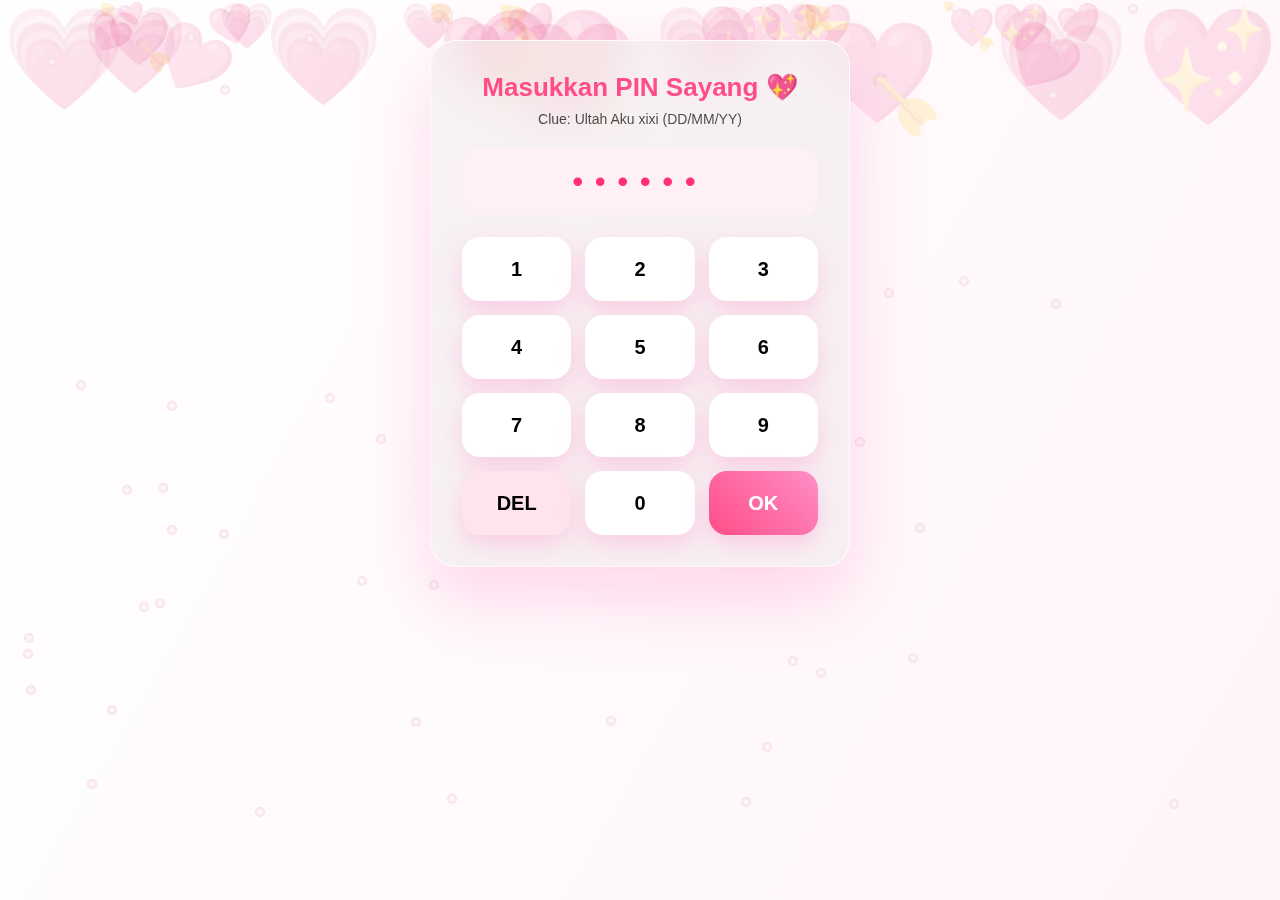
<file: CODING/index.html>
<!DOCTYPE html>
<html lang="id">
<head>
<meta charset="UTF-8">
<meta name="viewport" content="width=device-width, initial-scale=1.0">
<title>PIN Cinta 💗</title>

<link rel="stylesheet" href="styleindex.css">
</head>

<body>

<div id="hearts"></div>

<div class="wrapper">
  <div class="card">

    <h2 class="title">Masukkan PIN Sayang 💖</h2>
    <p class="clue">Clue: Ultah Aku xixi (DD/MM/YY)</p>

    <div id="display" class="display">••••••</div>

    <div class="pad">
      <button class="num" onclick="press(1)">1</button>
      <button class="num" onclick="press(2)">2</button>
      <button class="num" onclick="press(3)">3</button>
      <button class="num" onclick="press(4)">4</button>
      <button class="num" onclick="press(5)">5</button>
      <button class="num" onclick="press(6)">6</button>
      <button class="num" onclick="press(7)">7</button>
      <button class="num" onclick="press(8)">8</button>
      <button class="num" onclick="press(9)">9</button>

      <button class="num del" onclick="del()">DEL</button>
      <button class="num" onclick="press(0)">0</button>
      <button class="num ok" onclick="check()">OK</button>
    </div>

  </div>
</div>

<script src="scriptindex.js"></script>
</body>
</html>
</file>
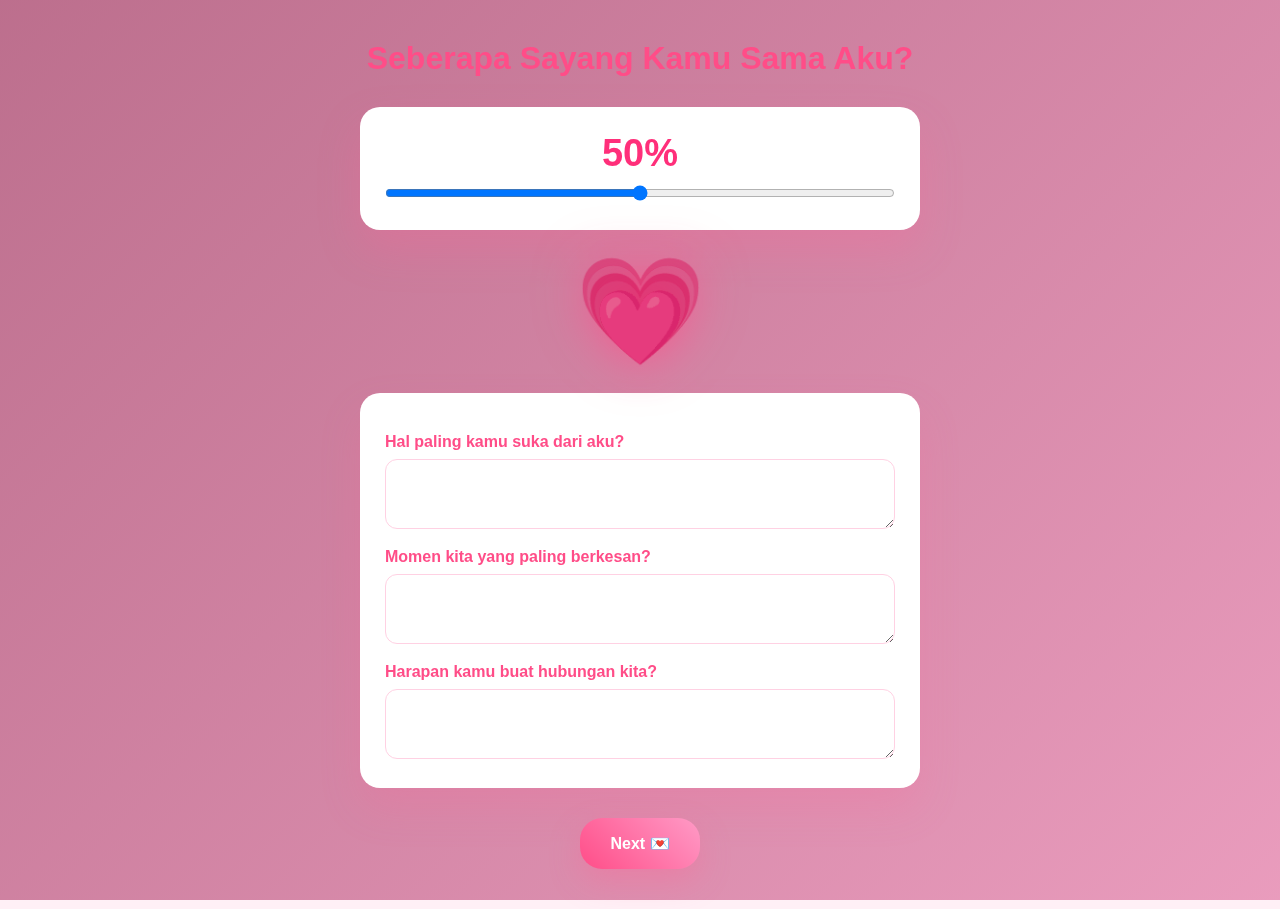
<file: CODING/page4.html>
<!DOCTYPE html>
<html lang="id">
<head>
<meta charset="UTF-8">
<meta name="viewport" content="width=device-width, initial-scale=1.0">
<title>Seberapa Sayang Kamu 💗</title>

<link rel="stylesheet" href="page4.css">

</head>
<body>

<div class="bg"></div>

<div class="wrap">

<h1>Seberapa Sayang Kamu Sama Aku?</h1>

<!-- RATE LOVE -->
<div class="rateBox">
    <div id="loveMeter">50%</div>
    <input type="range" min="0" max="100" value="50" id="loveRange">
</div>

<div id="loveVisual"></div>

<!-- DEEP TALK -->
<div class="deepBox">

<label>Hal paling kamu suka dari aku?</label>
<textarea id="q1"></textarea>

<label>Momen kita yang paling berkesan?</label>
<textarea id="q2"></textarea>

<label>Harapan kamu buat hubungan kita?</label>
<textarea id="q3"></textarea>

</div>

<button onclick="nextPage()">Next 💌</button>

</div>

<script src="page4.js"></script>
</body>
</html>
</file>
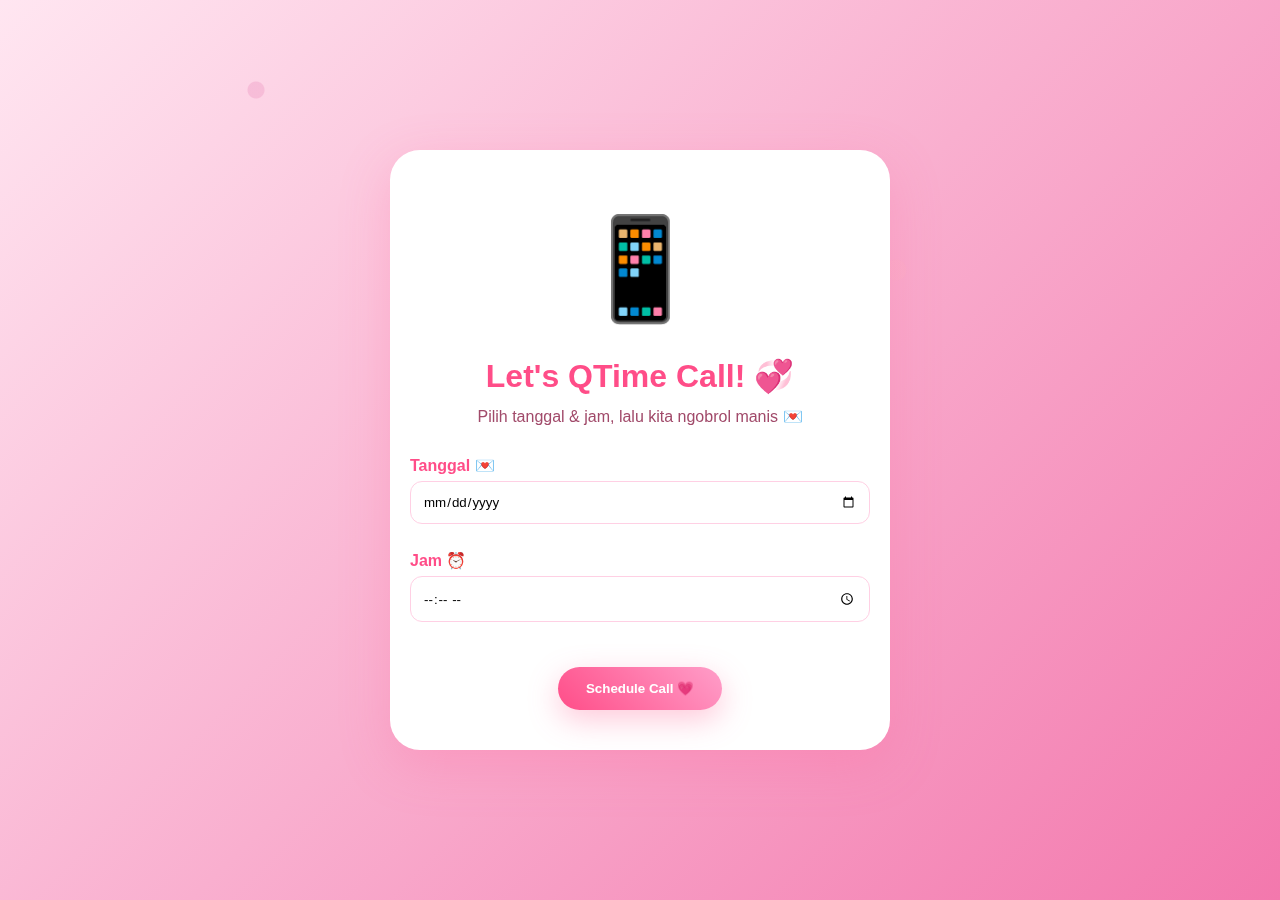
<file: CODING/page6.html>
<!DOCTYPE html>
<html lang="id">
<head>
<meta charset="UTF-8">
<meta name="viewport" content="width=device-width, initial-scale=1.0">
<title>QTime Call 💖</title>
<link rel="stylesheet" href="page6.css">

</head>
<body>

<div class="bgHearts"></div>

<div class="wrap">

  <!-- PHONE ANIMATION DI ATAS -->
  <div class="phoneAnim">
    <div class="phoneIcon">📱</div>
    <div class="ring1"></div>
    <div class="ring2"></div>
  </div>

  <h1>Let's QTime Call! 💞</h1>
  <p class="sub">Pilih tanggal & jam, lalu kita ngobrol manis 💌</p>

  <div class="planner">
    <label>Tanggal 💌</label>
    <input type="date" id="date">

    <label>Jam ⏰</label>
    <input type="time" id="time">
  </div>

  <button onclick="scheduleCall()">Schedule Call 💗</button>
</div>

<!-- POPUP KONFIRMASI -->
<div id="popup" class="popup">
  <div class="popupBox">
    <h2 id="popupText"></h2>
    <!-- Tombol OK diganti dinamis menjadi Next Surprised -->
<button id="popupBtn" onclick="pdf()">Next Surprised 💖</button>
  </div>
</div>

<script src="page6.js"></script>
</body>
</html>
</file>
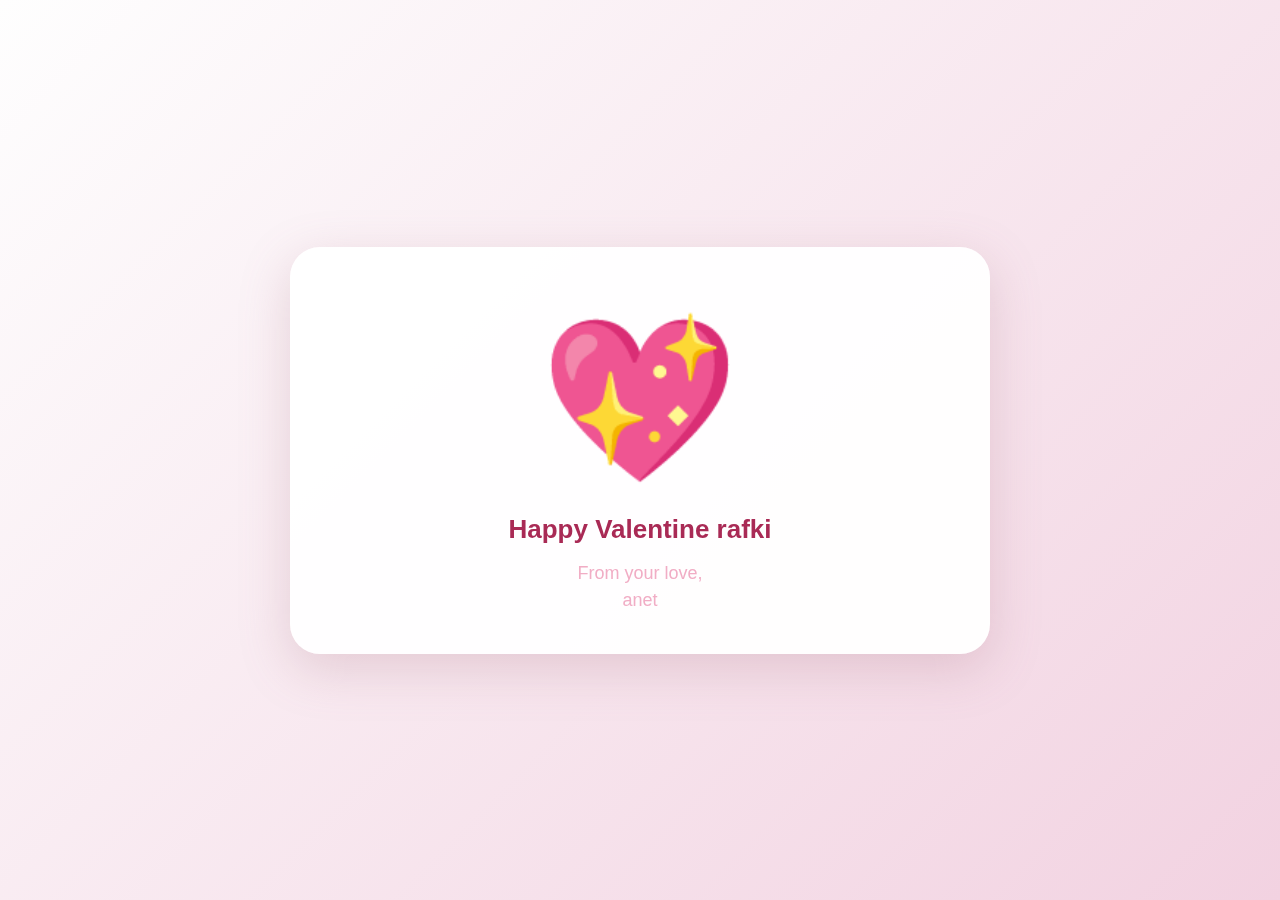
<file: CODING/page7.html>
<!DOCTYPE html>
<html lang="id">
<head>
<meta charset="UTF-8">
<meta name="viewport" content="width=device-width, initial-scale=1.0">
<title>Happy Valentine 💖</title>
<link rel="stylesheet" href="page7.css">

</head>
<body>

<!-- Latar belakang kelap-kelip & love springkel -->
<div class="bgLove"></div>
<div class="loveParticles"></div>

<div class="wrap">
  <!-- Love besar di tengah -->
  <div class="bigHeart">💖</div>

  <h1>Happy Valentine rafki</h1>
  <p class="sub">From your love, <br> anet </p>
</div>

<script src="page7.js"></script>
</body>
</html>
</file>
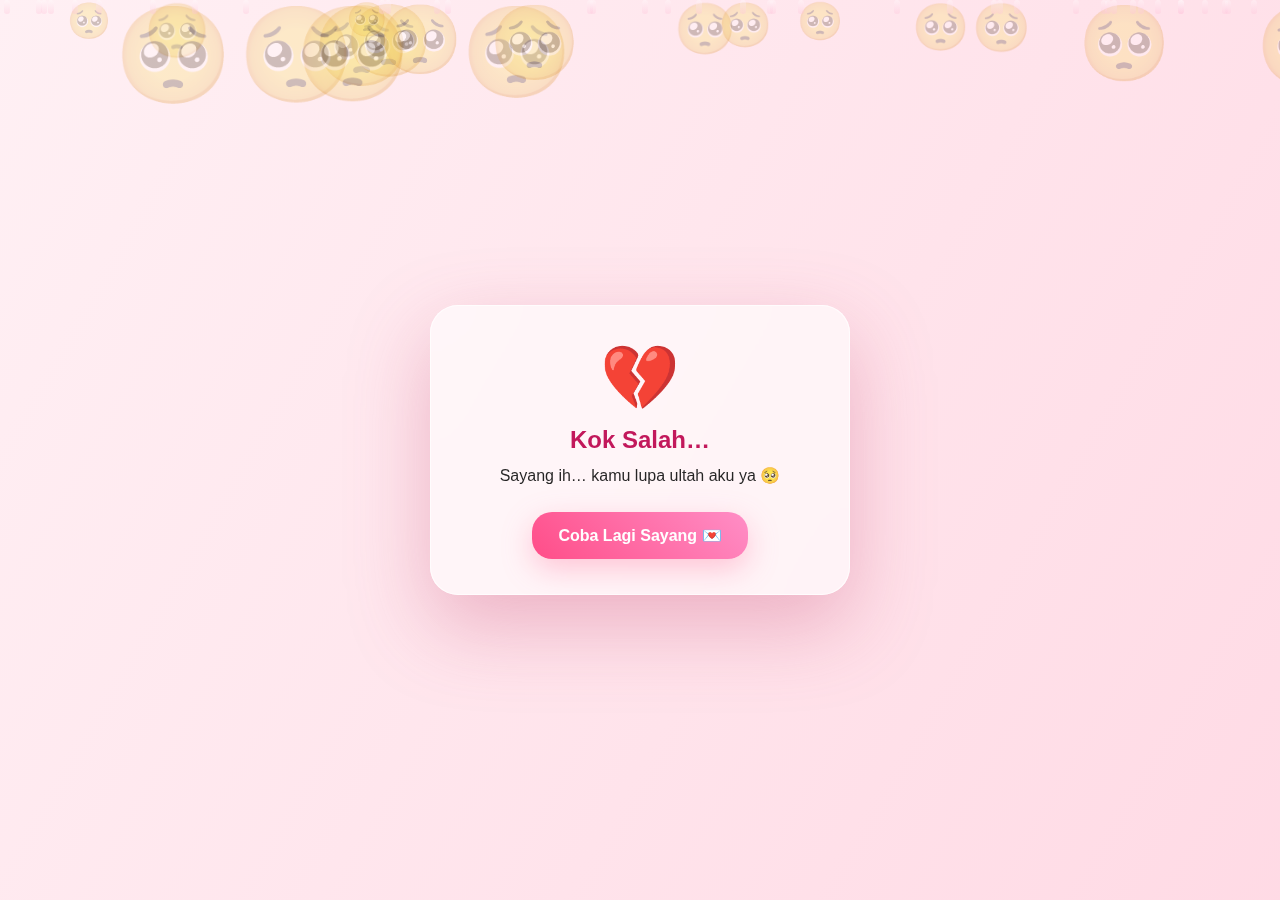
<file: CODING/wrong.html>
<!DOCTYPE html>
<html lang="id">
<head>
<meta charset="UTF-8">
<meta name="viewport" content="width=device-width, initial-scale=1.0">
<title>Salah PIN 💔</title>
<link rel="stylesheet" href="wrong.css">
</head>

<body>

<div id="bgDecor"></div>

<div class="wrapper">
  <div class="card">

    <div class="emoji">💔</div>

    <h2>Kok Salah…</h2>
    <p class="msg">
      Sayang ih… kamu lupa ultah aku ya 🥺<br>
    </p>

    <button onclick="back()">Coba Lagi Sayang 💌</button>

  </div>
</div>

<script src="wrong.js"></script>
</body>
</html>
</file>
<file: CODING/styleindex.css>
*{
margin:0;
padding:0;
box-sizing:border-box;
font-family:Poppins,sans-serif;
}

/* ===== BACKGROUND GRADIENT BERKELIP ===== */

body{
min-height:100vh;
overflow-y:auto;
overflow-x:hidden;

display:flex;
justify-content:center;
align-items:flex-start;
padding:40px 16px;

background:linear-gradient(120deg,
#ffffff,
#fff3f8,
#ffd9e8,
#f8a7c5,
#faa2c8,
hsl(299, 72%, 85%));

background-size:600% 600%;
animation:bgBlink 14s ease-in-out infinite;
}

@keyframes bgBlink{
0%{background-position:0% 50%}
25%{background-position:100% 50%}
50%{background-position:0% 100%}
75%{background-position:100% 0%}
100%{background-position:0% 50%}
}

/* ===== LAYER DECOR ===== */

#bgDecor{
position:fixed;
inset:0;
z-index:0;
pointer-events:none;
overflow:hidden;
}

/* ===== HEART ABSTRAK BESAR ===== */

.bigHeart{
position:absolute;
opacity:.15;
animation:fallFloat linear infinite;
filter:blur(.1px);
}

@keyframes fallFloat{
0%{transform:translateY(-10vh) rotate(0)}
100%{transform:translateY(110vh) rotate(0deg)}
}

/* ===== SPARKLE KELAP KELIP ===== */

.sparkle{
position:absolute;
width:10px;
height:10px;
border-radius:50%;
background:radial-gradient(circle, #fff, #eec1d3);
opacity:.7;
animation:sparkleBlink 1s ease-in-out infinite;
}

@keyframes sparkleBlink{
0%,100%{opacity:.1; transform:scale(.6)}
50%{opacity:1; transform:scale(1.8)}
}

/* ===== CONTENT DI ATAS ===== */

.wrapper{
width:80%;
display:flex;
justify-content:center;
position:relative;
z-index:2;
}

/* ===== CARD — TIDAK DIUBAH ===== */

.card{
width:100%;
max-width:420px;
background:rgba(242, 235, 238, 0.65);
backdrop-filter:blur(18px);
border-radius:26px;
padding:32px;
text-align:center;

box-shadow:
0 30px 70px rgba(255,105,180,.25),
inset 0 0 0 1px rgba(255,255,255,.8);
}

/* ===== TEXT & KEYPAD — SAMA ===== */

.title{color:#ff4d88;font-size:26px;margin-bottom:8px}
.clue{font-size:14px;opacity:.7;margin-bottom:22px}

.display{
font-size:30px;
letter-spacing:12px;
font-weight:700;
color:#ff2f7a;
background:#fff0f6;
padding:16px;
border-radius:16px;
margin-bottom:22px;
}

.pad{
display:grid;
grid-template-columns:repeat(3,1fr);
gap:14px;
}

.num{
height:64px;
border:none;
border-radius:18px;
font-size:20px;
font-weight:700;
cursor:pointer;
background:white;
box-shadow:0 10px 25px rgba(255,105,180,.25);
transition:.18s;
}

.num:active{transform:scale(.88)}

.del{background:#ffe4ec}

.ok{
background:linear-gradient(45deg,#ff4d88,#ff8ec6);
color:white;
}
</file>
<file: CODING/page4.css>
*{
margin:0;
padding:0;
box-sizing:border-box;
font-family:Poppins,sans-serif;
}

body{
min-height:100vh;
overflow-y:auto;
background:#fff0f6;
display:flex;
justify-content:center;
}

/* BG GRADIENT */

.bg{
position:fixed;
inset:0;
z-index:-1;
background:linear-gradient(-45deg,#ffffff,#fae1eb,#f58cbb,#9f3660);
background-size:400% 400%;
animation:bgmove 12s infinite linear;
opacity:.7;
}

@keyframes bgmove{
0%{background-position:0% 50%}
50%{background-position:100% 50%}
100%{background-position:0% 50%}
}

/* WRAP */

.wrap{
max-width:600px;
width:95%;
padding:40px 20px;
text-align:center;
}

/* TITLE */

h1{
color:#ff4d88;
margin-bottom:30px;
}

/* RATE BOX */

.rateBox{
background:white;
padding:25px;
border-radius:20px;
box-shadow:0 20px 40px rgba(255,100,150,.25);
margin-bottom:20px;
}

#loveMeter{
font-size:38px;
font-weight:700;
color:#ff2f7a;
margin-bottom:10px;
}

input[type=range]{
width:100%;
}

/* LOVE VISUAL */

#loveVisual{
margin:20px 0 10px;
min-height:120px;
font-size:28px;
}

/* DEEP TALK */

.deepBox{
background:white;
padding:25px;
border-radius:20px;
box-shadow:0 20px 40px rgba(255,100,150,.2);
text-align:left;
margin-top:20px;
}

.deepBox label{
font-weight:600;
color:#ff4d88;
display:block;
margin-top:15px;
}

textarea{
width:100%;
margin-top:8px;
padding:12px;
border-radius:12px;
border:1px solid #ffd1e3;
resize:vertical;
min-height:70px;
}

/* BUTTON */

button{
margin-top:30px;
border:none;
padding:16px 30px;
border-radius:22px;
font-weight:600;
background:linear-gradient(45deg,#ff4d88,#ff9ac6);
color:white;
cursor:pointer;
box-shadow:0 12px 30px rgba(255,100,150,.35);
font-size:16px;
}
#loveVisual{
margin-top:20px;
text-align:center;
}

@keyframes pulseLove{
0%{transform:scale(1)}
50%{transform:scale(1.18)}
100%{transform:scale(1)}
}
</file>
<file: CODING/page6.css>
*{
  margin:0;
  padding:0;
  box-sizing:border-box;
  font-family:Poppins,sans-serif;
}

body{
  min-height:100vh;
  display:flex;
  justify-content:center;
  align-items:center;
  background:linear-gradient(135deg,#ffe6f1,#f378ad,#fff0f6,#fba9c9);
  background-size:300% 300%;
  animation:bgShift 12s ease infinite;
  overflow-x:hidden;
  position:relative;
}

/* ===== BACKGROUND BLINK-BLINK ===== */
.bgHearts{
  position:fixed;
  inset:0;
  z-index:0;
  pointer-events:none;
  background:
    radial-gradient(circle at 20% 10%, rgba(230, 119, 175, 0.25) 0 8px, transparent 9px),
    radial-gradient(circle at 70% 30%, rgba(255, 182, 193,0.2) 0 10px, transparent 11px),
    radial-gradient(circle at 50% 80%, rgba(255, 192, 203,0.22) 0 9px, transparent 10px);
  animation:bgFloat 12s linear infinite, bgBlink 3s ease-in-out infinite;
}

@keyframes bgShift{
  0%{background-position:0% 50%}
  50%{background-position:100% 50%}
  100%{background-position:0% 50%}
}

@keyframes bgFloat{
  0%{transform:translateY(0)}
  50%{transform:translateY(-80px)}
  100%{transform:translateY(0)}
}

@keyframes bgBlink{
  0%,100%{opacity:0.5}
  50%{opacity:1}
}

/* WRAP */
.wrap{
  position:relative;
  width:100%;
  max-width:500px;
  padding:60px 20px 40px;
  background:white;
  border-radius:30px;
  box-shadow:0 15px 50px rgba(255,100,150,.25);
  text-align:center;
  z-index:2;
}

/* PHONE ANIMATION DI ATAS */
.phoneAnim{
  margin-bottom:30px; /* beri jarak dari judul */
  position:relative;
  display:flex;
  justify-content:center;
  align-items:center;
}

.phoneIcon{
  font-size:100px; /* besar */
  animation:phoneBounce 1.5s infinite;
  z-index:2;
}

.ring1, .ring2{
  position:absolute;
  border:4px solid #ff4d88;
  border-radius:50%;
  width:120px;
  height:120px;
  top:50%;
  left:50%;
  transform:translate(-50%,-50%) scale(0);
  opacity:.5;
  animation:ringPulse 2s infinite;
}

.ring2{
  width:160px;
  height:160px;
  animation-delay:0.8s;
  opacity:.35;
}

@keyframes phoneBounce{
  0%,100%{transform:translateY(0)}
  50%{transform:translateY(-20px)}
}

@keyframes ringPulse{
  0%{transform:translate(-50%,-50%) scale(0); opacity:.5}
  50%{opacity:.2}
  100%{transform:translate(-50%,-50%) scale(1); opacity:0}
}

h1{
  color:#ff4d88;
  margin-bottom:12px;
}

.sub{
  color:#a14a6a;
  margin-bottom:30px;
  font-size:16px;
}

/* PLANNER */
.planner{
  text-align:left;
  margin-bottom:30px;
}

.planner label{
  display:block;
  margin:12px 0 6px;
  color:#ff4d88;
  font-weight:600;
}

input{
  width:100%;
  padding:12px;
  border-radius:12px;
  border:1px solid #ffd0e4;
  margin-bottom:15px;
}

/* BUTTON */
button{
  border:none;
  padding:14px 28px;
  border-radius:25px;
  background:linear-gradient(45deg,#ff4d88,#ff9ec9);
  color:white;
  font-weight:600;
  cursor:pointer;
  box-shadow:0 10px 30px rgba(255,100,150,.35);
  transition:.3s;
}

button:hover{
  transform:scale(1.05);
}

/* POPUP */
.popup{
  position:fixed;
  inset:0;
  background:rgba(0,0,0,.35);
  display:none;
  justify-content:center;
  align-items:center;
  z-index:5;
}

.popupBox{
  background:white;
  padding:30px;
  border-radius:20px;
  text-align:center;
  animation:pop .3s ease;
}

@keyframes pop{
  from{transform:scale(.7)}
  to{transform:scale(1)}
}
</file>
<file: CODING/page7.css>
*{
  margin:0;
  padding:0;
  box-sizing:border-box;
  font-family:Poppins,sans-serif;
}

body{
  min-height:100vh;
  display:flex;
  justify-content:center;
  align-items:center;
  overflow:hidden;
  position:relative;
  background:linear-gradient(135deg,#fefefe,#f2d2e1,#e37ea7,#711137);
  background-size:300% 300%;
  animation:bgGradient 15s ease infinite;
}

/* GRADIENT BERGERAK & KELAP-KELIP */
@keyframes bgGradient{
  0%{background-position:0% 50%;}
  25%{background-position:50% 0%;}
  50%{background-position:100% 50%;}
  75%{background-position:50% 100%;}
  100%{background-position:0% 50%;}
}

/* WRAP */
.wrap{
  position:relative;
  width:100%;
  max-width:700px;
  padding:60px 20px 40px;
  background:rgba(255,255,255,0.95);
  border-radius:30px;
  box-shadow:0 15px 50px rgba(168, 111, 129, 0.25);
  text-align:center;
  z-index:2;
  overflow:hidden;
}

/* LOVE BESAR DI TENGAH */
.bigHeart{
  font-size:160px;
  animation:heartBeat 1.5s infinite;
  margin-bottom:20px;
  z-index:2;
  position:relative;
}

@keyframes heartBeat{
  0%,100%{transform:scale(1)}
  25%{transform:scale(1.2)}
  50%{transform:scale(1)}
  75%{transform:scale(1.2)}
}

h1{
  color:#a92a55;
  font-size:26px;
  margin-bottom:15px;
  position:relative;
  z-index:2;
}

.sub{
  color:#f1adc5;
  font-size:18px;
  line-height:1.5;
  position:relative;
  z-index:2;
}

/* LOVE PARTICLES / SPRINKLE */
.loveParticles{
  position:fixed;
  inset:0;
  pointer-events:none;
  z-index:1;
}

.loveParticle{
  position:absolute;
  font-size:12px;
  opacity:0.50; /* transparan biar nggak ganggu */
  animation:fallParticle linear infinite;
}

@keyframes fallParticle{
  0%{transform:translateY(100vh) rotate(0deg);}
  100%{transform:translateY(-50px) rotate(360deg);}
}
</file>
<file: CODING/wrong.css>
*{
margin:0;
padding:0;
box-sizing:border-box;
font-family:Poppins,sans-serif;
}

/* ===== BG DRAMATIS SOFT ===== */

body{
min-height:100vh;
overflow:hidden;

display:flex;
justify-content:center;
align-items:center;
padding:20px;

background:linear-gradient(120deg,
#fff0f4,
#ffd6e2,
#f5b6c8,
#eaa0b8,
#fac8d7,
#fff0f4);

background-size:600% 600%;
animation:bgSad 16s ease-in-out infinite;
}

@keyframes bgSad{
0%{background-position:0% 50%}
50%{background-position:100% 50%}
100%{background-position:0% 50%}
}

/* ===== DECOR ===== */

#bgDecor{
position:fixed;
inset:0;
z-index:0;
pointer-events:none;
overflow:hidden;
}

/* broken hearts */

.sadHeart{
position:absolute;
opacity:.25;
animation:drop linear infinite;
filter:grayscale(.2);
}

@keyframes drop{
to{transform:translateY(110vh) rotate(10deg)}
}

/* rain sparkle */

.rain{
position:absolute;
width:6px;
height:14px;
background:linear-gradient(#ffffffaa,#ffc0d9aa);
border-radius:10px;
opacity:.5;
animation:rainFall linear infinite;
}

@keyframes rainFall{
to{transform:translateY(110vh)}
}

/* ===== CARD ===== */

.wrapper{
position:relative;
z-index:2;
width:100%;
display:flex;
justify-content:center;
}

.card{
max-width:420px;
width:100%;

background:rgba(255,255,255,.6);
backdrop-filter:blur(18px);

border-radius:28px;
padding:36px;
text-align:center;

box-shadow:
0 30px 80px rgba(200,80,120,.35),
inset 0 0 0 1px rgba(255,255,255,.7);

animation:pop .7s;
}

@keyframes pop{
from{transform:scale(.85);opacity:0}
to{transform:scale(1);opacity:1}
}

/* ===== TEXT ===== */

.emoji{
font-size:64px;
margin-bottom:10px;
animation:pulse 0s infinite;
}

@keyframes pulse{
0%,100%{transform:scale(1)}
50%{transform:scale(1.)}
}

h2{
color:#c2185b;
margin-bottom:10px;
}

.msg{
font-size:16px;
line-height:1.5;
opacity:.85;
margin-bottom:24px;
}

/* ===== BUTTON ===== */

button{
border:none;
padding:14px 26px;
border-radius:20px;
font-size:16px;
font-weight:600;
cursor:pointer;

background:linear-gradient(45deg,#ff4d88,#ff8ec6);
color:white;

box-shadow:0 10px 30px rgba(255,105,150,.35);
transition:.2s;
}

button:active{
transform:scale(.92);
}
</file>
